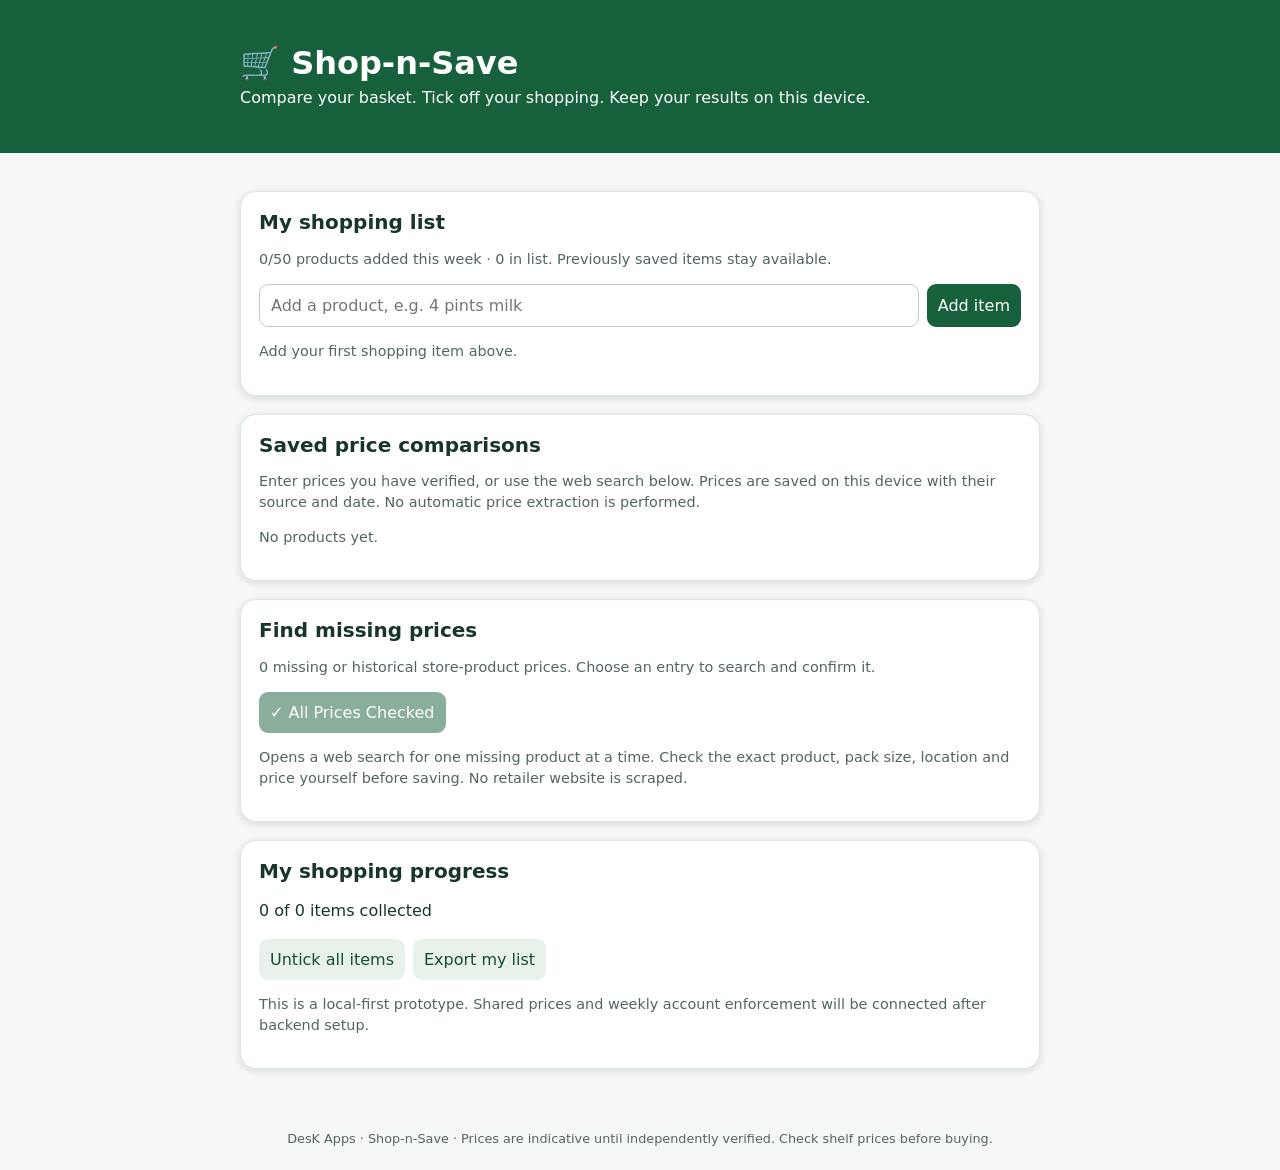
<file: index.html>
<!doctype html>
<html lang="en"><head><meta charset="utf-8"><meta name="viewport" content="width=device-width,initial-scale=1">
<title>Shop-n-Save | DesK Apps</title>
<style>
:root{font-family:system-ui,-apple-system,sans-serif;color:#18352a;background:#f5f8f4}*{box-sizing:border-box}
body{margin:0}.wrap{max-width:840px;margin:auto;padding:20px}header{background:#17603c;color:white;padding:24px 20px}header h1{margin:0;font-size:2rem}header p{margin:4px 0 0}
.panel{background:white;border:1px solid #dce7dd;border-radius:16px;padding:18px;margin:18px 0;box-shadow:0 2px 8px #1232}
h2{margin:0 0 10px;font-size:1.25rem}p{line-height:1.45}.muted{color:#52675b;font-size:.9rem}
form{display:flex;gap:8px;flex-wrap:wrap}input,select,button{font:inherit;padding:11px;border-radius:9px;border:1px solid #bdcec2}input{flex:1;min-width:170px}
button{background:#17603c;color:white;border:0;cursor:pointer}button:disabled{opacity:.5;cursor:not-allowed}
.secondary{background:#e8f1ea;color:#164e32}.danger{background:#fbe9e9;color:#9b2222}
.item{display:flex;align-items:center;gap:10px;padding:12px 0;border-bottom:1px solid #edf1ed}.item:last-child{border-bottom:0}
.item label{flex:1;display:flex;align-items:center;gap:12px}.item input[type=checkbox]{width:23px;height:23px;min-width:23px;accent-color:#17603c}
.done{text-decoration:line-through;color:#74877b}.actions{display:flex;gap:8px;flex-wrap:wrap}
.store{font-weight:700;color:#17603c}.price{color:#17603c;font-weight:700}
.smallbtn{padding:7px 9px;font-size:.85rem}.missing{border-left:3px solid #dd9d2b;padding-left:10px;margin:10px 0}
footer{text-align:center;color:#53685c;font-size:.8rem;padding:24px}
</style></head><body>
<header><div class="wrap"><h1>🛒 Shop-n-Save</h1><p>Compare your basket. Tick off your shopping. Keep your results on this device.</p></div></header>
<main class="wrap">
<section class="panel"><h2>My shopping list</h2><p class="muted" id="allowance"></p>
<form id="add"><input id="product" maxlength="100" placeholder="Add a product, e.g. 4 pints milk" required aria-label="Product name"><button>Add item</button></form>
<div id="items"></div><p id="empty" class="muted">Add your first shopping item above.</p></section>
<section class="panel"><h2>Saved price comparisons</h2>
<p class="muted">Enter prices you have verified, or use the web search below. Prices are saved on this device with their source and date. No automatic price extraction is performed.</p>
<div id="prices"></div></section>
<section class="panel"><h2>Find missing prices</h2><p id="missing-summary" class="muted"></p>
<div id="missing"></div><button id="search-all" type="button">🔎 Search Web for Missing Prices</button>
<p class="muted">Opens a web search for one missing product at a time. Check the exact product, pack size, location and price yourself before saving. No retailer website is scraped.</p></section>
<section class="panel"><h2>My shopping progress</h2><p id="progress"></p>
<div class="actions"><button id="reset-ticks" class="secondary" type="button">Untick all items</button><button id="export" class="secondary" type="button">Export my list</button></div>
<p class="muted">This is a local-first prototype. Shared prices and weekly account enforcement will be connected after backend setup.</p></section>
</main><footer>DesK Apps · Shop-n-Save · Prices are indicative until independently verified. Check shelf prices before buying.</footer>
<script>
const KEY='shopnsave-local-v1', STORES=['Tesco','Morrisons','Asda',"Sainsbury's",'Lidl'];
const safe=s=>String(s).replace(/[&<>"']/g,c=>({'&':'&amp;','<':'&lt;','>':'&gt;','"':'&quot;',"'":'&#39;'}[c]));
const id=()=>crypto.randomUUID?.()||String(Date.now())+Math.random();
const week=()=>{let d=new Date(),w=(d.getDay()+6)%7;d.setDate(d.getDate()-w);return [d.getFullYear(),String(d.getMonth()+1).padStart(2,'0'),String(d.getDate()).padStart(2,'0')].join('-')};
let data;try{data=JSON.parse(localStorage.getItem(KEY))||{items:[],prices:[],week:week()}}catch{data={items:[],prices:[],week:week()}}
if(data.week!==week()){data.week=week();data.weekAdded=0}
data.weekAdded??=data.items.length;
function save(){localStorage.setItem(KEY,JSON.stringify(data));render()}
const $=id=>document.getElementById(id);
function findMissing(){return data.items.flatMap(item=>STORES.filter(store=>!data.prices.some(p=>p.itemId===item.id&&p.store===store&&Date.now()-new Date(p.verifiedAt).getTime()<=14*86400000)).map(store=>({item,store})))}
function render(){
 $('allowance').textContent=`${data.weekAdded}/50 products added this week · ${data.items.length} in list. Previously saved items stay available.`;
 $('empty').hidden=data.items.length>0;
 $('items').innerHTML=data.items.map(item=>`<div class="item"><label><input type="checkbox" data-tick="${item.id}" ${item.checked?'checked':''}><span class="${item.checked?'done':''}">${safe(item.name)}</span></label><button class="smallbtn danger" data-remove="${item.id}" aria-label="Remove ${safe(item.name)}">Remove</button></div>`).join('');
 $('progress').textContent=`${data.items.filter(i=>i.checked).length} of ${data.items.length} items collected`;
 $('prices').innerHTML=data.items.map(item=>{
 const rows=data.prices.filter(p=>p.itemId===item.id);
 const valid=rows.filter(p=>Date.now()-new Date(p.verifiedAt).getTime()<=14*86400000);
 const lowest=valid.length?Math.min(...valid.map(p=>p.pence)):null;
 return `<div class="item" style="display:block"><strong>${safe(item.name)}</strong><div class="muted">${rows.length?rows.map(p=>`${safe(p.store)}: <span class="${p.pence===lowest?'price':''}">£${(p.pence/100).toFixed(2)}</span> (${safe(p.verifiedAt.slice(0,10))}${Date.now()-new Date(p.verifiedAt).getTime()>14*86400000?', historical':''})`).join(' · '):'No verified prices yet'}</div></div>`
 }).join('')||'<p class="muted">No products yet.</p>';
 const missing=findMissing();$('missing-summary').textContent=`${missing.length} missing or historical store-product prices. Choose an entry to search and confirm it.`;
 $('search-all').disabled=missing.length===0;$('search-all').textContent=missing.length?'🔎 Search Web for Missing Prices':'✓ All Prices Checked';
 $('missing').innerHTML=missing.map(({item,store},i)=>`<div class="missing"><strong>${safe(item.name)}</strong> — ${safe(store)}<div class="actions"><button type="button" class="secondary smallbtn" data-search="${i}">Search web</button><button type="button" class="smallbtn" data-confirm="${i}">Enter verified price</button></div></div>`).join('');
}
$('add').addEventListener('submit',e=>{e.preventDefault();const name=$('product').value.trim();if(!name)return;if(data.weekAdded>=50){alert('You have reached your 50-new-product allowance for this week.');return}
if(data.items.some(i=>i.name.toLowerCase()===name.toLowerCase())){alert('Already in your shopping list.');return}
data.items.push({id:id(),name,checked:false});data.weekAdded++;$('product').value='';save()});
$('items').addEventListener('change',e=>{const item=data.items.find(i=>i.id===e.target.dataset.tick);if(item){item.checked=e.target.checked;save()}});
$('items').addEventListener('click',e=>{const itemId=e.target.dataset.remove;if(itemId&&confirm('Remove this product from your shopping list?')){data.items=data.items.filter(i=>i.id!==itemId);save()}});
function openSearch(entry){const q=`${entry.item.name} ${entry.store} UK grocery price`;window.open('https://www.google.com/search?q='+encodeURIComponent(q),'_blank','noopener,noreferrer')}
function confirmPrice(entry){const raw=prompt(`Verified price for ${entry.item.name} at ${entry.store} (£):`);if(raw===null)return;
if(!/^\d+(\.\d{1,2})?$/.test(raw)||Number(raw)<=0){alert('Enter a valid positive price in pounds.');return}
const source=prompt('Where did you verify this price? Enter the webpage URL or source description:');if(!source?.trim())return;
data.prices=data.prices.filter(p=>!(p.itemId===entry.item.id&&p.store===entry.store));
data.prices.push({itemId:entry.item.id,store:entry.store,pence:Math.round(Number(raw)*100),source:source.trim(),verifiedAt:new Date().toISOString()});save()}
$('missing').addEventListener('click',e=>{const missing=findMissing(),i=Number(e.target.dataset.search??e.target.dataset.confirm);if(!Number.isInteger(i)||!missing[i])return;
if(e.target.hasAttribute('data-search'))openSearch(missing[i]);else if(e.target.hasAttribute('data-confirm'))confirmPrice(missing[i])});
$('search-all').addEventListener('click',()=>{const missing=findMissing();if(missing.length)openSearch(missing[0])});
$('reset-ticks').addEventListener('click',()=>{data.items.forEach(i=>i.checked=false);save()});
$('export').addEventListener('click',()=>{const text=data.items.map(i=>`${i.checked?'[x]':'[ ]'} ${i.name}`).join('\n');const a=document.createElement('a');a.href=URL.createObjectURL(new Blob([text],{type:'text/plain'}));a.download='shop-n-save-list.txt';a.click();setTimeout(()=>URL.revokeObjectURL(a.href),1000)});
render();
</script></body></html>
</file>
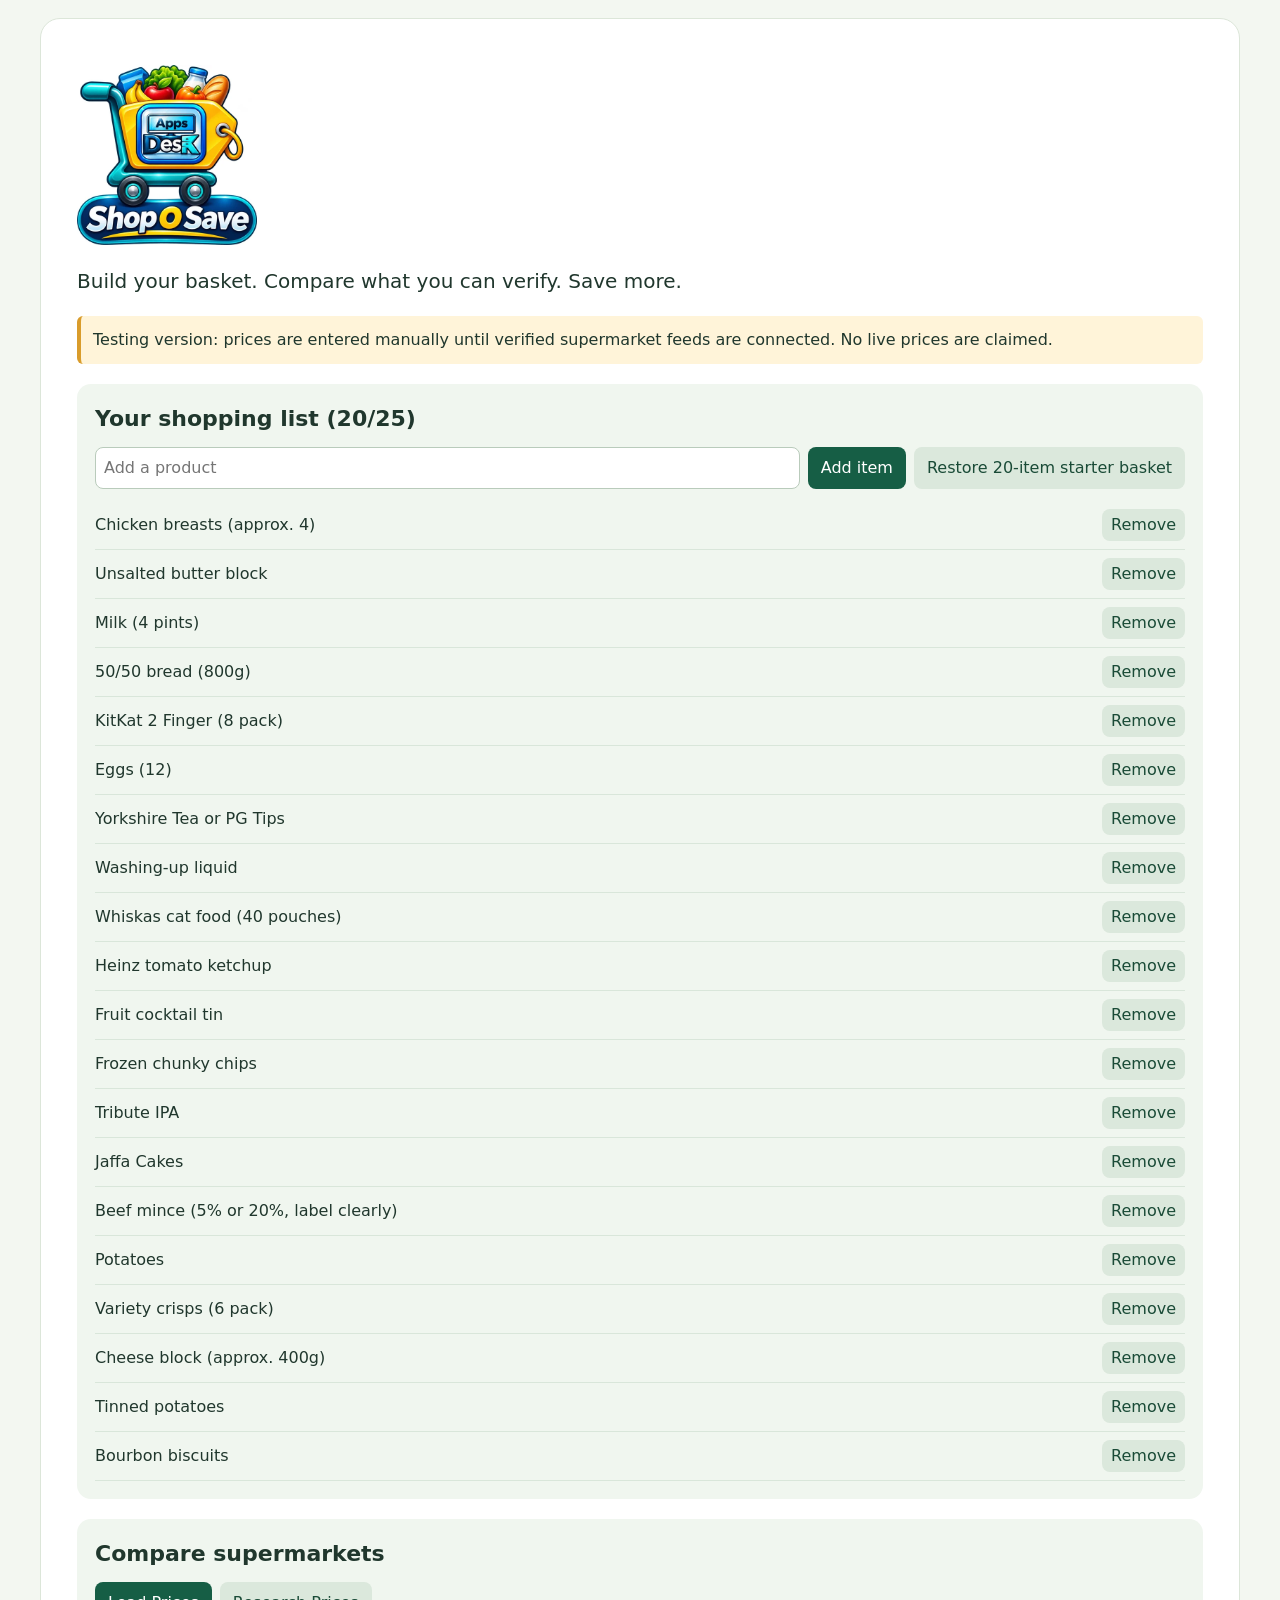
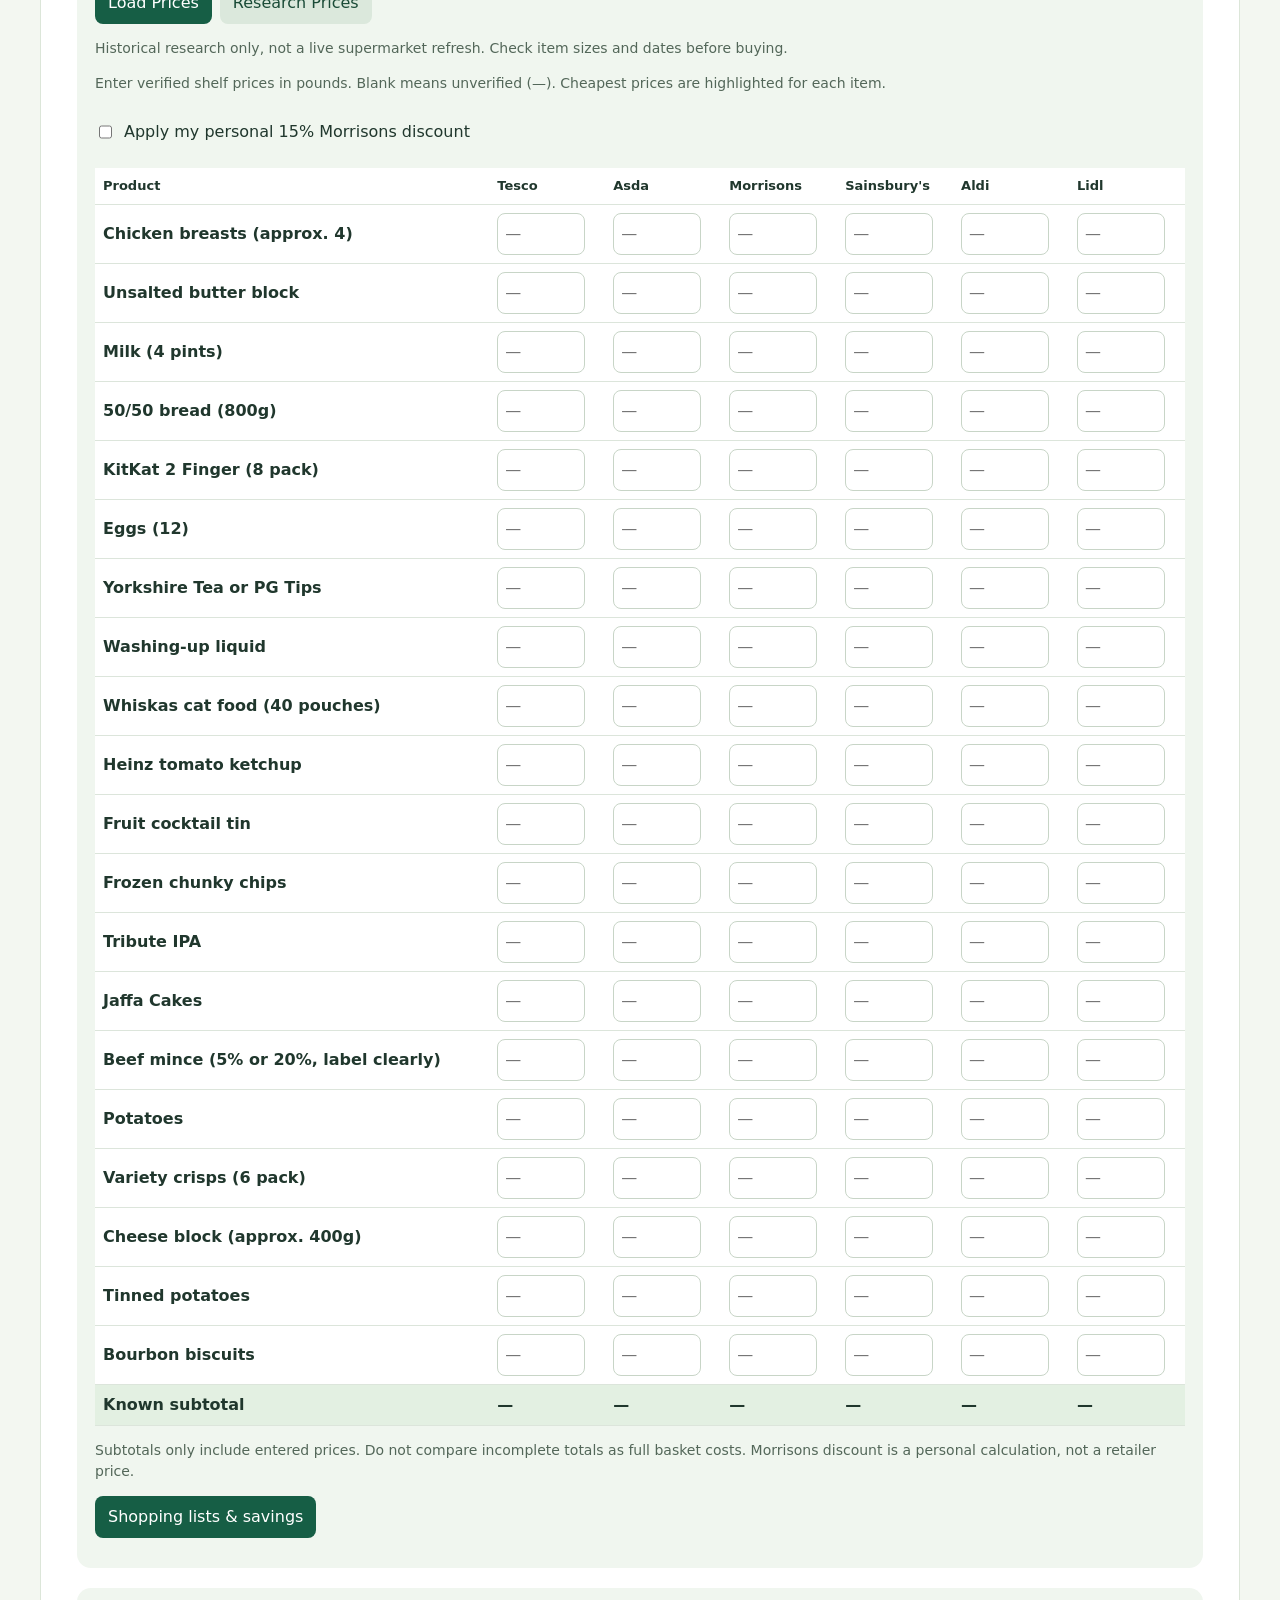
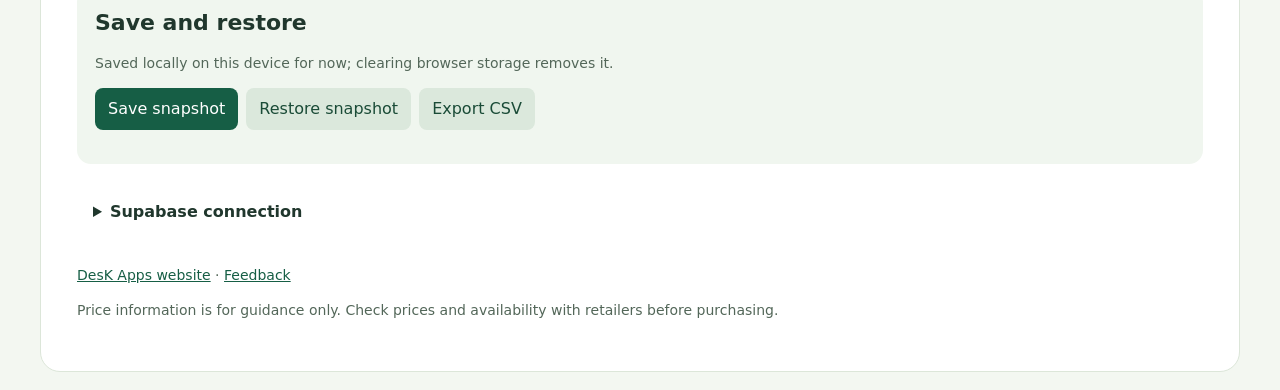
<file: public/index.html>
<!doctype html><html lang="en"><head><meta charset="utf-8"><meta name="viewport" content="width=device-width, initial-scale=1"><meta name="theme-color" content="#165e45"><title>Shop O Save | DesK Apps</title><link rel="stylesheet" href="styles.css"><script type="module" src="app.js"></script></head><body><main><header><h1><img src="shop-o-save.webp" alt="Shop O Save by DesK Apps" width="180" height="180" style="max-width:100%;height:auto"></h1><p class="intro">Build your basket. Compare what you can verify. Save more.</p></header><div class="notice">Testing version: prices are entered manually until verified supermarket feeds are connected. No live prices are claimed.</div><section><h2>Your shopping list <span id="count"></span></h2><div class="controls"><input id="newItem" maxlength="90" placeholder="Add a product" aria-label="Product name"><button id="add">Add item</button><button class="secondary" id="reset">Restore 20-item starter basket</button></div><div id="items"></div></section><section><h2>Compare supermarkets</h2><div class="controls"><button id="compare" type="button">Load Prices</button><button id="researchPrices" class="secondary" type="button">Research Prices</button></div><div id="researchPanel" hidden><h3>Saved price research</h3><p class="hint">Database research records, not a live retailer search. Missing or mismatched packs need checking.</p><div id="researchResults" aria-live="polite"></div></div><p class="hint" id="researchStatus">Historical research only, not a live supermarket refresh. Check item sizes and dates before buying.</p><p class="hint">Enter verified shelf prices in pounds. Blank means unverified (—). Cheapest prices are highlighted for each item.</p><label class="toggle"><input type="checkbox" id="discount"> Apply my personal 15% Morrisons discount</label><div class="scroll"><table><thead><tr><th>Product</th><th>Tesco</th><th>Asda</th><th>Morrisons</th><th>Sainsbury's</th><th>Aldi</th><th>Lidl</th></tr></thead><tbody id="prices"></tbody><tfoot id="totals"></tfoot></table></div><p id="comparisonNote" class="hint"></p><div class="controls"><button id="viewShoppingLists" type="button">Shopping lists & savings</button></div></section><section id="savingsSection" hidden><h2>Shopping lists & savings</h2><p class="hint">Compare a split shop against buying everything from one supermarket. Results use only available entered prices, including historical prices, and are estimates until the full basket is verified.</p><div class="controls"><button id="splitShops" type="button">Split shops</button><button id="individualShops" type="button" class="secondary">Individual supermarkets</button><button id="oneStopShop" type="button" class="secondary">1-stop shop</button><button id="backToPrices" type="button" class="secondary">Back to prices</button></div><div id="savingsOutput" aria-live="polite"></div></section><section><h2>Save and restore</h2><p class="hint">Saved locally on this device for now; clearing browser storage removes it.</p><div class="controls"><button id="save">Save snapshot</button><button class="secondary" id="restore">Restore snapshot</button><button class="secondary" id="export">Export CSV</button></div><p id="message" role="status"></p></section><details><summary>Supabase connection</summary><p id="status" role="status">Not checked</p><button id="check">Check connection</button><p class="hint">This checks service availability only, not shopping database tables.</p></details><footer><a href="https://deskappswebsite.netlify.app">DesK Apps website</a> · <a href="mailto:desk.apps.dk@gmail.com">Feedback</a><p>Price information is for guidance only. Check prices and availability with retailers before purchasing.</p></footer></main></body></html>
</file>
<file: public/styles.css>
*{box-sizing:border-box}body{margin:0;background:#f3f7f1;color:#20372d;font:16px/1.5 system-ui,sans-serif;padding:18px}main{max-width:1200px;margin:auto;background:white;border:1px solid #dce6d9;border-radius:20px;padding:clamp(16px,3vw,36px)}.brand{font-weight:800;letter-spacing:.12em;font-size:12px;text-transform:uppercase;color:#54725b}h1{font-size:clamp(32px,6vw,52px);letter-spacing:-.04em;line-height:1.1;margin:10px 0}.intro{font-size:20px;margin:0 0 20px}section{background:#f0f6ef;border-radius:14px;padding:18px;margin:20px 0}h2{font-size:22px;margin:0 0 12px}.notice{background:#fff4d9;border-left:4px solid #d99c2b;padding:12px;border-radius:6px}.controls{display:flex;flex-wrap:wrap;gap:8px;margin:12px 0}input,button{font:inherit;min-height:42px;border-radius:8px}input[type=text],input:not([type]){border:1px solid #b9cbbb;padding:8px;min-width:0}#newItem{flex:1;min-width:180px}button{background:#165e45;color:white;border:0;padding:9px 13px;cursor:pointer}button.secondary{background:#dbe8dc;color:#1a4b37}button:focus-visible,input:focus-visible{outline:3px solid #dca82e;outline-offset:2px}button:disabled{opacity:.5}.item{display:flex;align-items:center;gap:10px;border-bottom:1px solid #d9e6da;padding:8px 0}.item span{flex:1}.item button{min-height:32px;padding:4px 9px}.hint,footer{font-size:14px;color:#536759}.scroll{overflow-x:auto}table{width:100%;border-collapse:collapse;min-width:790px;background:white}th,td{border-bottom:1px solid #dce5db;padding:8px;text-align:left}th{font-size:13px}td input{width:88px;min-width:0;padding:7px;border:1px solid #c8d5c7}td.best{background:#d5f4d9}td:first-child{min-width:165px;font-weight:600}tfoot{font-weight:bold;background:#e3f0e2}.toggle{display:flex;align-items:center;gap:9px;margin:12px 0}details{padding:16px}summary{cursor:pointer;font-weight:700}footer{margin-top:25px}a{color:#165e45}@media(max-width:600px){body{padding:6px}main{border-radius:10px;padding:12px}section{padding:12px}.controls button{flex:1}.item{font-size:14px}}
[hidden]{display:none!important}.savings-group{background:white;border:1px solid #dce6d9;border-radius:10px;padding:14px;margin:12px 0}.savings-group h4{margin:0 0 8px}.savings-line{border-bottom:1px solid #e6ece5;padding:5px 0}.savings-group strong{display:block;margin-top:10px}#savingsOutput h3{margin:16px 0 8px}
</file>
